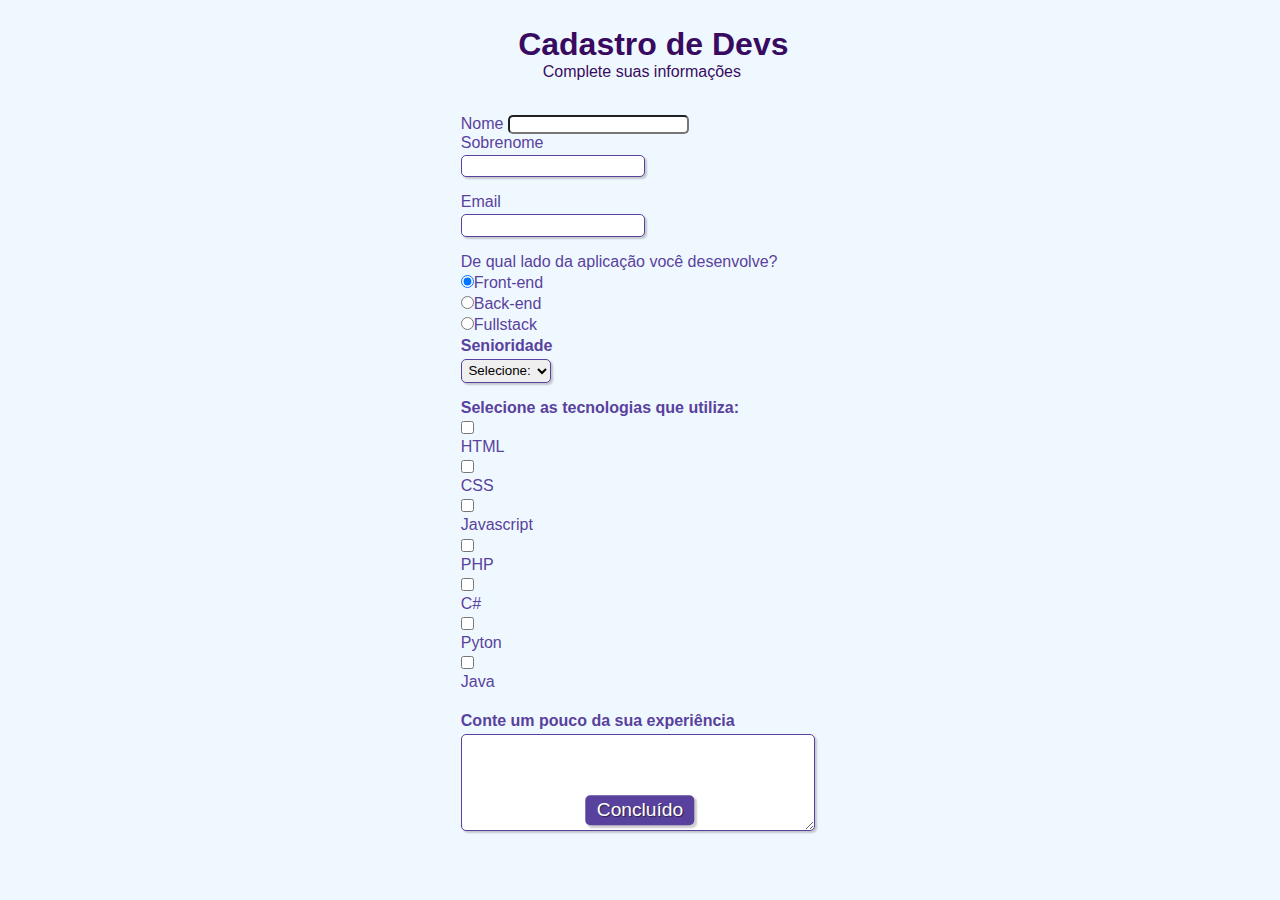
<file: Formulário Devs/index.html>
<!DOCTYPE html>
<html lang="en">
<head>
    <meta charset="UTF-8">
    <meta name="viewport" content="width=device-width, initial-scale=1.0">

    <title>Cadastro</title>

    <link href="estilo.css" rel="stylesheet">


</head>
<body>

<div class="campo">
    <h1 id="titulo">Cadastro de Devs</h1>
    <p id="subtitulo">Complete suas informações</p>
    <br>
</div>

<form>
    <fieldset class="grupo">
        <div>
            <label for="nome">Nome</label>
            <input type="text" name="nome" id="nome" required>
        </div>

        <div class="campo">
            <label for="sobrenome">Sobrenome</label>
            <input type="text" name="sobrenome" id="sobrenome" required>
        </div>
    </fieldset>

    <div class="campo">
        <label for="email">Email</label>
        <input type="email" name="email" id="email" required>
    </div>

    <div class="campo">
        <label>De qual lado da aplicação você desenvolve?</label>
        <label>
            <input type="radio" name="devweb" value="frontend" checked>Front-end
        </label>
        <label>
            <input type="radio" name="devweb" value="backend">Back-end
        </label>
        <label>
            <input type="radio" name="devweb" value="fullstack">Fullstack
        </label>

        <div class="campo">
            <label for="senioridade"><strong>Senioridade</strong></label>
            <select id="senioridade">
                <option selected disabled value="">Selecione:</option>
                <option>Junior</option>
                <option>Pleno</option>
                <option>Senior</option>
            </select>
        </div>

        <fieldset class="grupo">
            <div id="check">
                <label><strong>Selecione as tecnologias que utiliza:</strong></label>
                <input type="checkbox" id="tecnologia1" name="tecnologia1" value="HTML">
                <label for="tecnologia1">HTML</label>
                <input type="checkbox" id="tecnologia2" name="tecnologia2" value="CSS">
                <label for="tecnologia2">CSS</label>
                <input type="checkbox" id="tecnologia3" name="tecnologia3" value="Javascript">
                <label for="tecnologia3">Javascript</label>
                <input type="checkbox" id="tecnologia4" name="tecnologia4" value="PHP">
                <label for="tecnologia4">PHP</label>
                <input type="checkbox" id="tecnologia5" name="tecnologia5" value="C#">
                <label for="tecnologia5">C#</label>
                <input type="checkbox" id="tecnologia6" name="tecnologia6" value="Pyton">
                <label for="tecnologia6">Pyton</label>
                <input type="checkbox" id="tecnologia7" name="tecnologia7" value="Java">
                <label for="tecnologia7">Java</label>
            </div>
        </fieldset>

        <div class="campo">
            <br>
            <label for="experiencia"><strong>Conte um pouco da sua experiência</strong></label>
            <textarea rows="6" style="width: 26em" id="experiencia" name="experiencia"></textarea>
        </div>

        <button class="botão" type="submit">Concluído</button>



    </div>
</form>



</body>
</html>
</file>
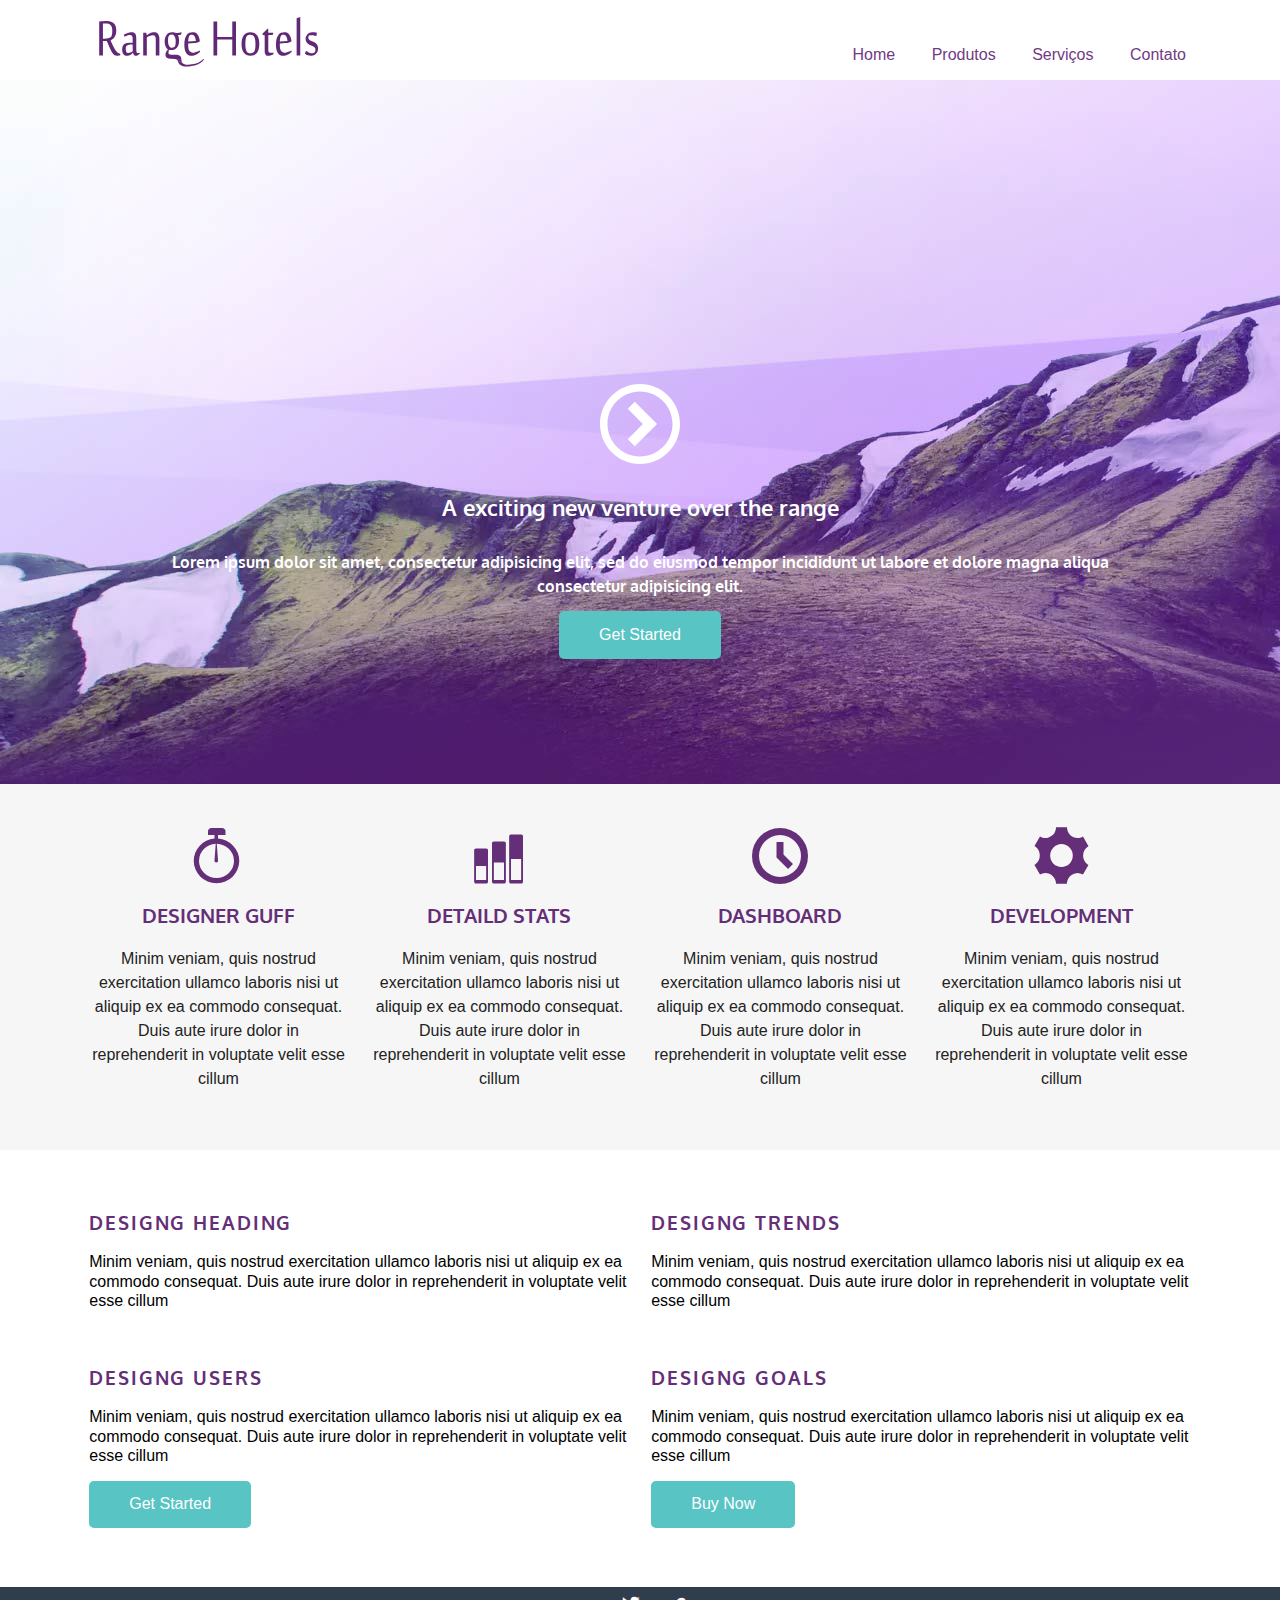
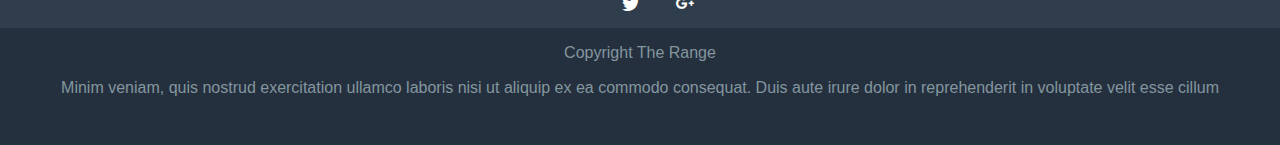
<file: Projeto Range Hotels/index.html>
﻿<!doctype html>
<html lang="pt-br">
<head>
    <meta charset="utf-8">
    <title>Responsivo</title>
    <link href='https://fonts.googleapis.com/css?family=Oxygen:400,300,700' rel='stylesheet' type='text/css'>
    <link href="normalize.css" rel="stylesheet">
    <link href="main.css" rel="stylesheet">
    <link href="icomoon/style.css" rel="stylesheet">
</head>

<body>

<header class="top-header clearfix">
    <div class="max-width">
        <img src="imagens/logo_mob.svg" alt="logotipo range Hotels" class="top-header-logo">

        <nav class="top-nav">
            <ul>
                <li> <a href="#">Home</a></li>
                <li> <a href="#">Produtos</a></li>
                <li> <a href="#">Serviços</a></li>
                <li> <a href="#">Contato</a></li>
            </ul>
        </nav>
    </div>
</header>

<section class="top-content">
    <div class="max-width">
        <div class="icon-play">
            <img src="imagens/icon_play.svg" alt="">
        </div>
        <h1 class="top-content-title">A exciting new venture over the range</h1>
        <h2 class="top-content-subtitle">Lorem ipsum dolor sit amet, consectetur adipisicing elit, sed do eiusmod tempor incididunt ut labore et dolore magna aliqua consectetur adipisicing elit.</h2>
        <a href="#" class="button">Get Started </a>
    </div>
</section>

<section class="middle-content row">
    <div class="max-width">
        <article class="col-1-4">
            <span class="icon-stopwatch"></span>
            <h3 class="middle-content-title">Designer Guff</h3>
            <p>Minim veniam, quis nostrud exercitation ullamco laboris nisi ut aliquip ex ea commodo consequat. Duis aute irure dolor in reprehenderit in voluptate velit esse cillum</p>
        </article>



        <article  class="col-1-4">
            <span class="icon-stats-bars2"></span>
            <h3 class="middle-content-title">Detaild Stats</h3>
            <p>Minim veniam, quis nostrud exercitation ullamco laboris nisi ut aliquip ex ea commodo consequat. Duis aute irure dolor in reprehenderit in voluptate velit esse cillum</p>
        </article>



        <article class="col-1-4">
            <span class="icon-clock"></span>
            <h3 class="middle-content-title">Dashboard</h3>
            <p>Minim veniam, quis nostrud exercitation ullamco laboris nisi ut aliquip ex ea commodo consequat. Duis aute irure dolor in reprehenderit in voluptate velit esse cillum</p>
        </article>



        <article class="col-1-4">
            <span class="icon-cog"></span>
            <h3 class="middle-content-title">Development</h3>
            <p>Minim veniam, quis nostrud exercitation ullamco laboris nisi ut aliquip ex ea commodo consequat. Duis aute irure dolor in reprehenderit in voluptate velit esse cillum</p>
        </article>
    </div>
</section>

<section class="main-content row">

    <div class="max-width">

        <article class="main-content-article col-1-2">
            <h3 class="main-content-title">Designg Heading</h3>
            <p>Minim veniam, quis nostrud exercitation ullamco laboris nisi ut aliquip ex ea commodo consequat. Duis aute irure dolor in reprehenderit in voluptate velit esse cillum</p>
        </article>

        <article class="main-content-article col-1-2">
            <h3 class="main-content-title">Designg Trends</h3>
            <p>Minim veniam, quis nostrud exercitation ullamco laboris nisi ut aliquip ex ea commodo consequat. Duis aute irure dolor in reprehenderit in voluptate velit esse cillum</p>
        </article>

        <article class="main-content-article clearfix col-1-2">
            <h3 class="main-content-title">Designg Users</h3>
            <p>Minim veniam, quis nostrud exercitation ullamco laboris nisi ut aliquip ex ea commodo consequat. Duis aute irure dolor in reprehenderit in voluptate velit esse cillum</p>

            <a href="#" class="button">Get Started </a>
        </article>

        <article class="main-content-article clearfix col-1-2">
            <h3 class="main-content-title">Designg Goals</h3>
            <p>Minim veniam, quis nostrud exercitation ullamco laboris nisi ut aliquip ex ea commodo consequat. Duis aute irure dolor in reprehenderit in voluptate velit esse cillum</p>

            <a href="#" class="button">Buy Now  </a>
        </article>

    </div>

</section>

<footer class="footer">
    <ul class="footer-menushare">
        <li><a href="#" class="icon-facebook"><span class="hidden">Facebook</span></a></li>
        <li><a href="#" class="icon-twitter"><span class="hidden">Twitter</span></a></li>
        <li><a href="#" class="icon-google-plus"><span class="hidden">Google Plus</span></a></li>
    </ul>

    <p>Copyright The Range</p>
    <p>Minim veniam, quis nostrud exercitation ullamco laboris nisi ut aliquip ex ea commodo consequat. Duis aute irure dolor in reprehenderit in voluptate velit esse cillum
    </p>
</footer>

</body>
</html>
</file>
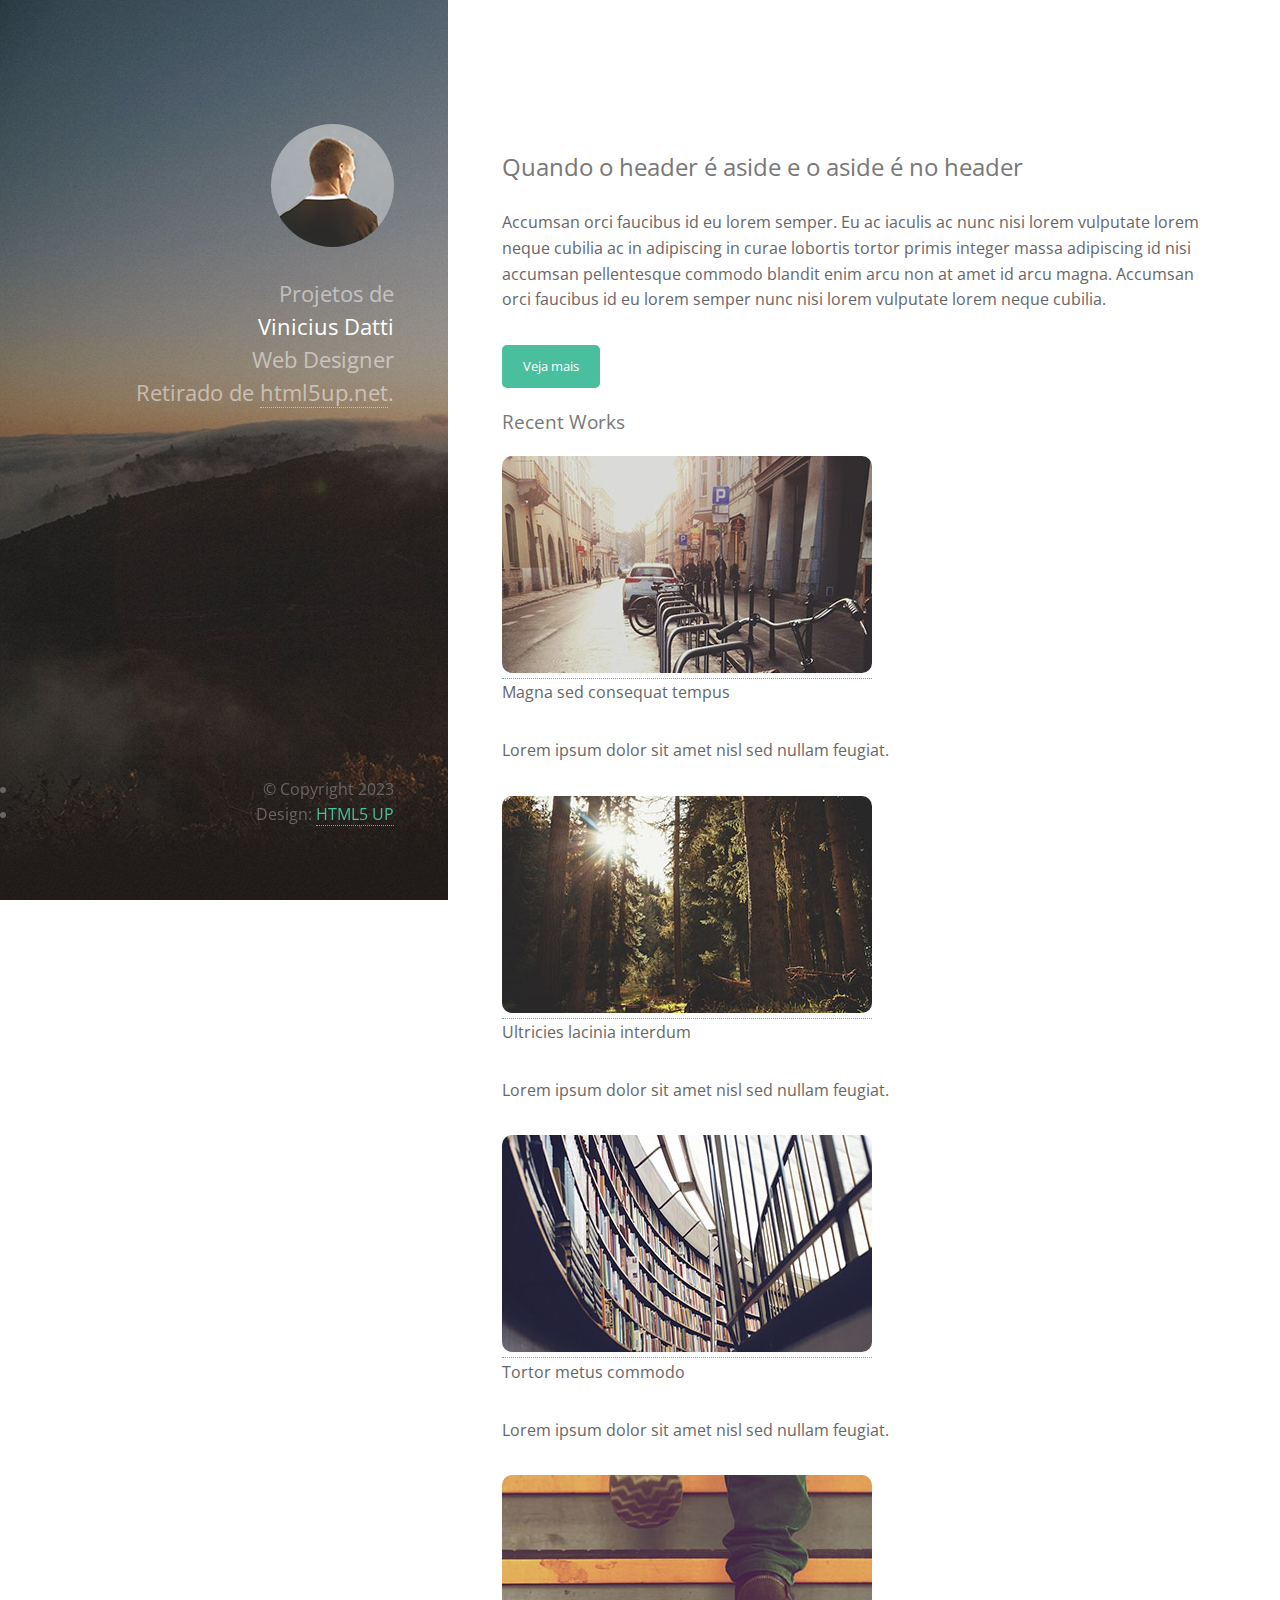
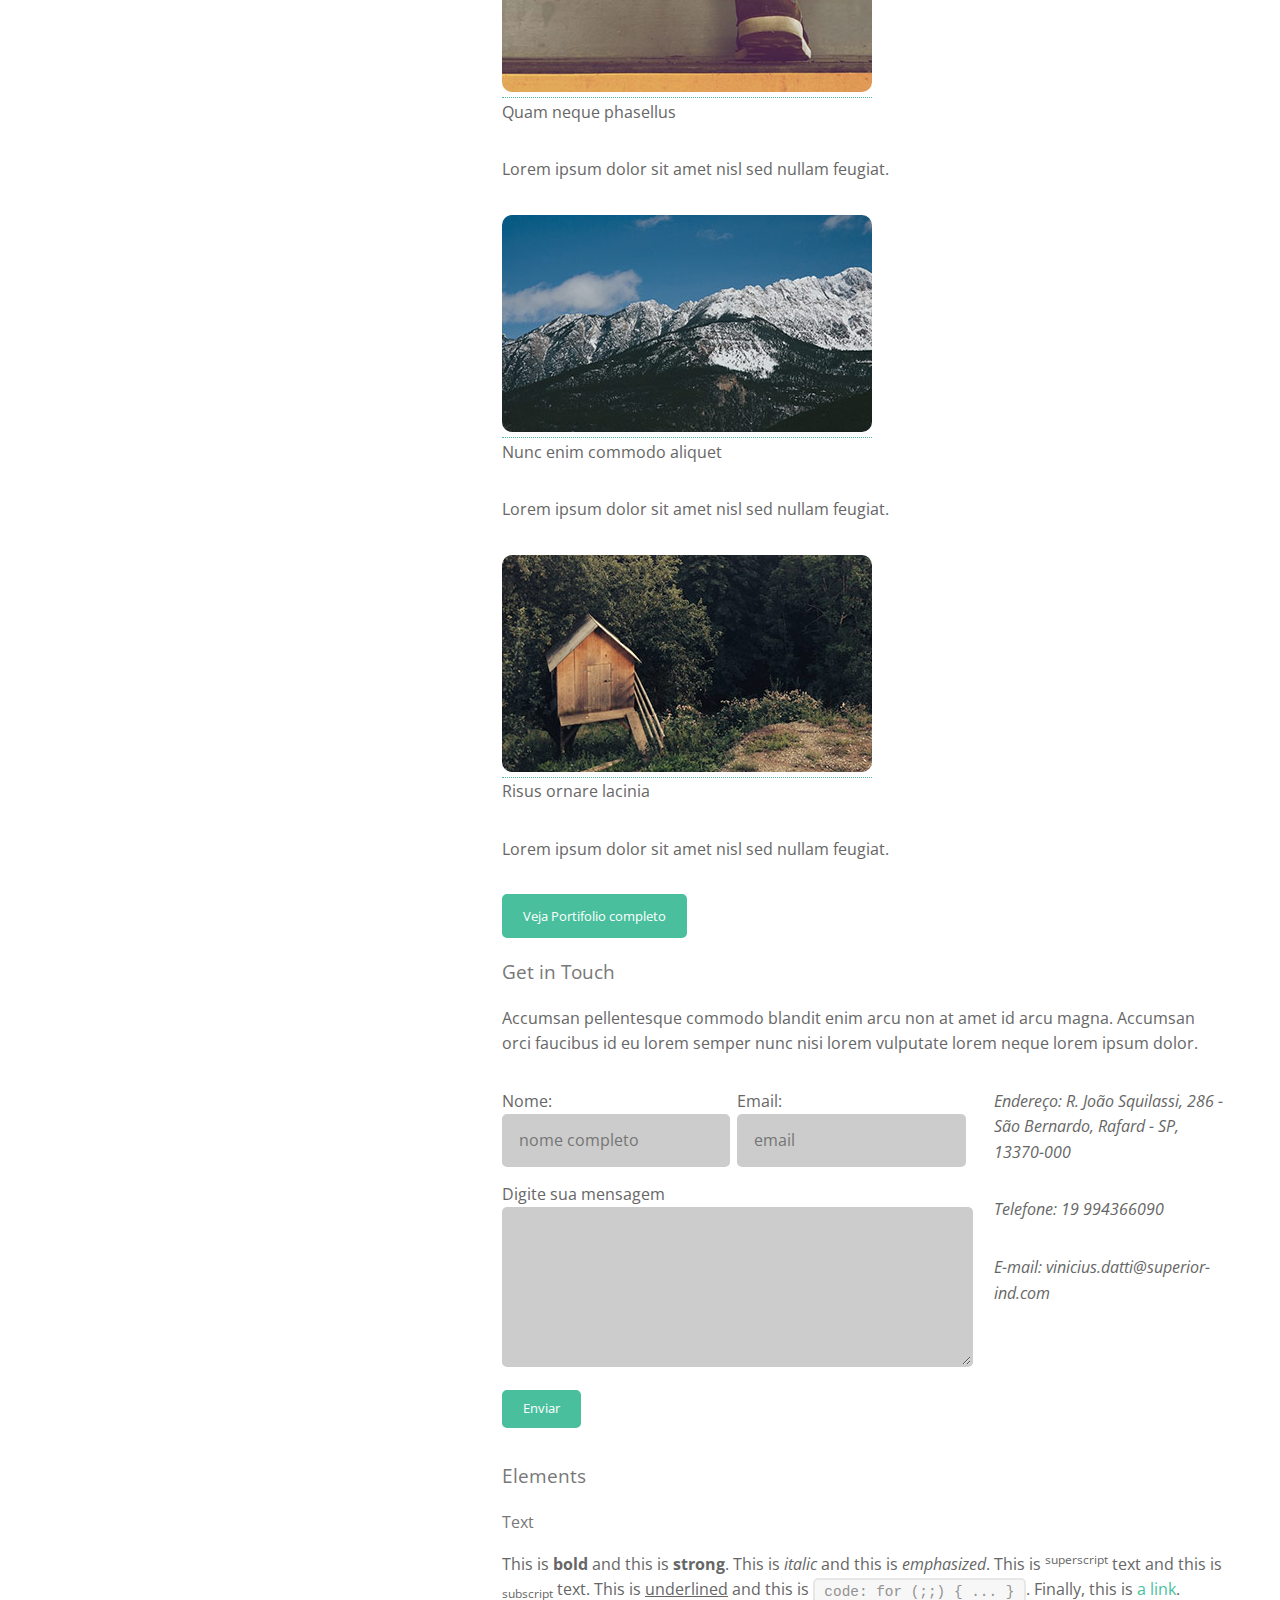
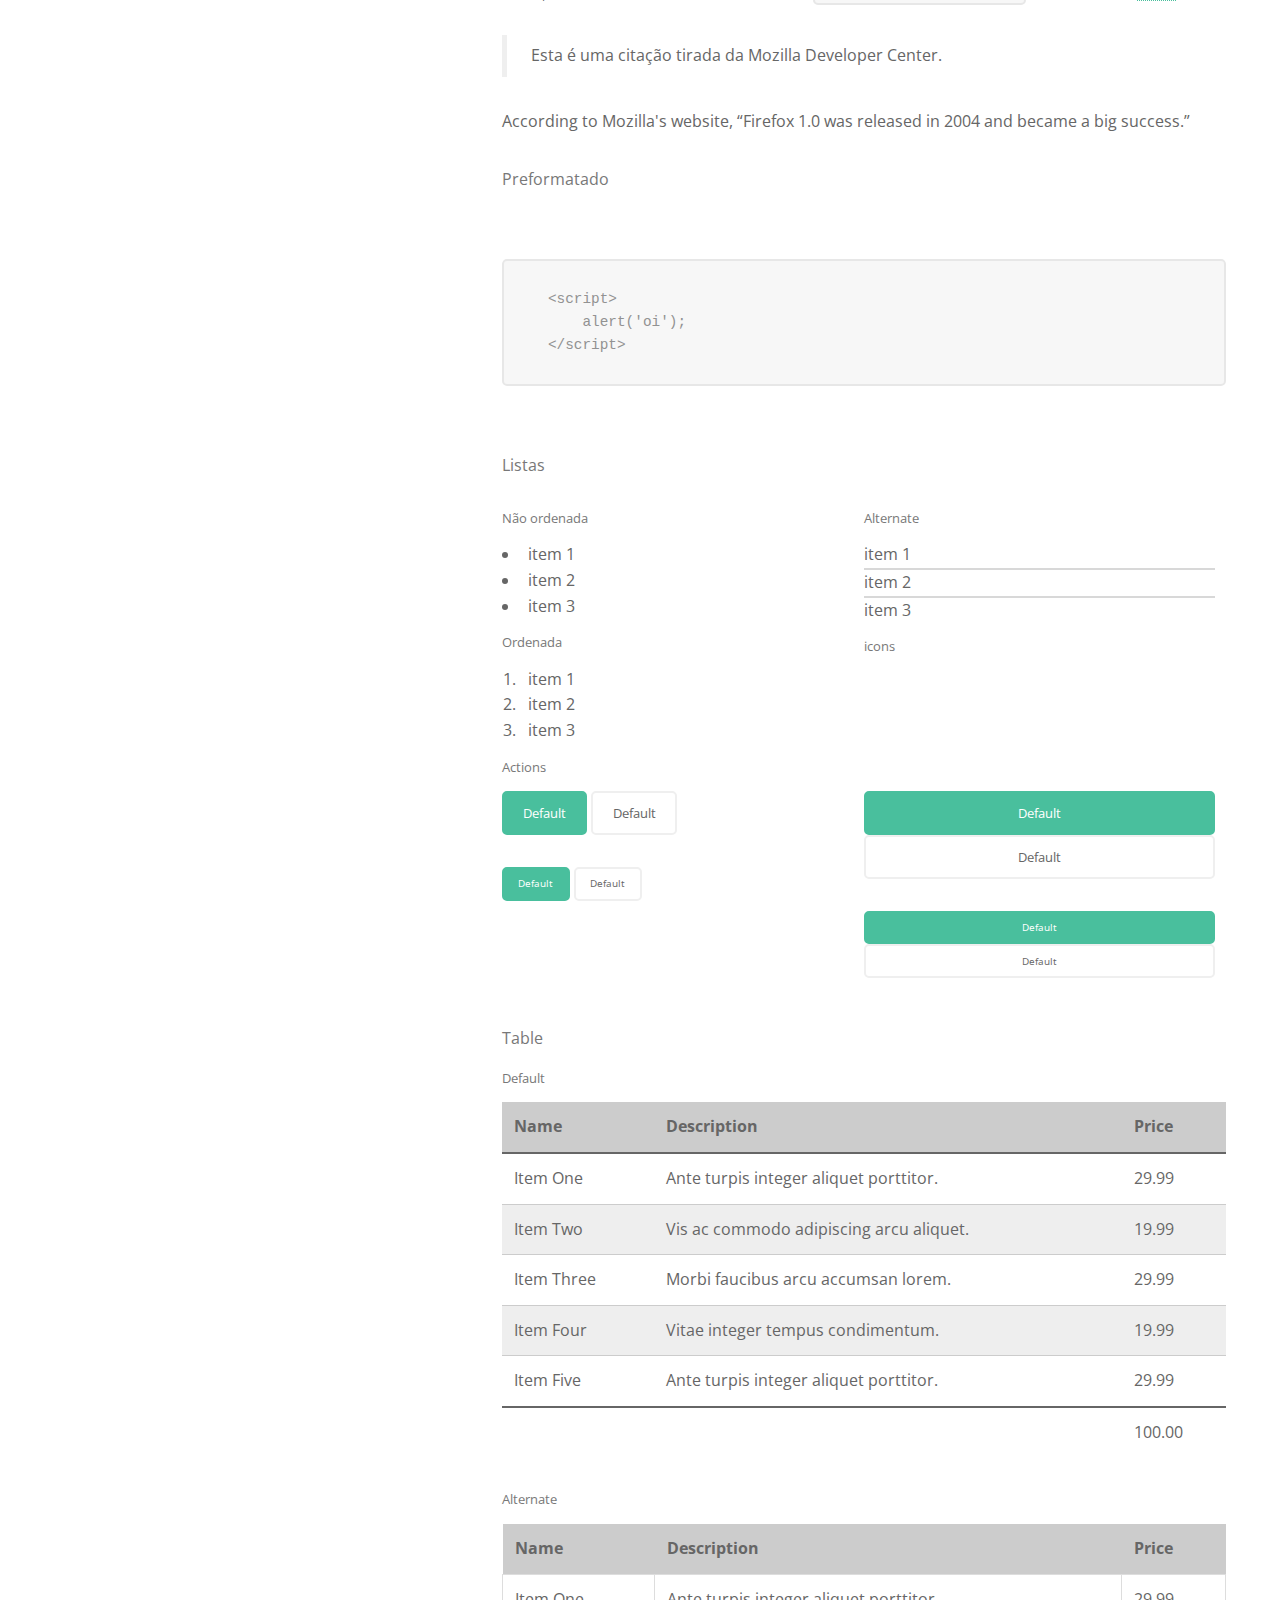
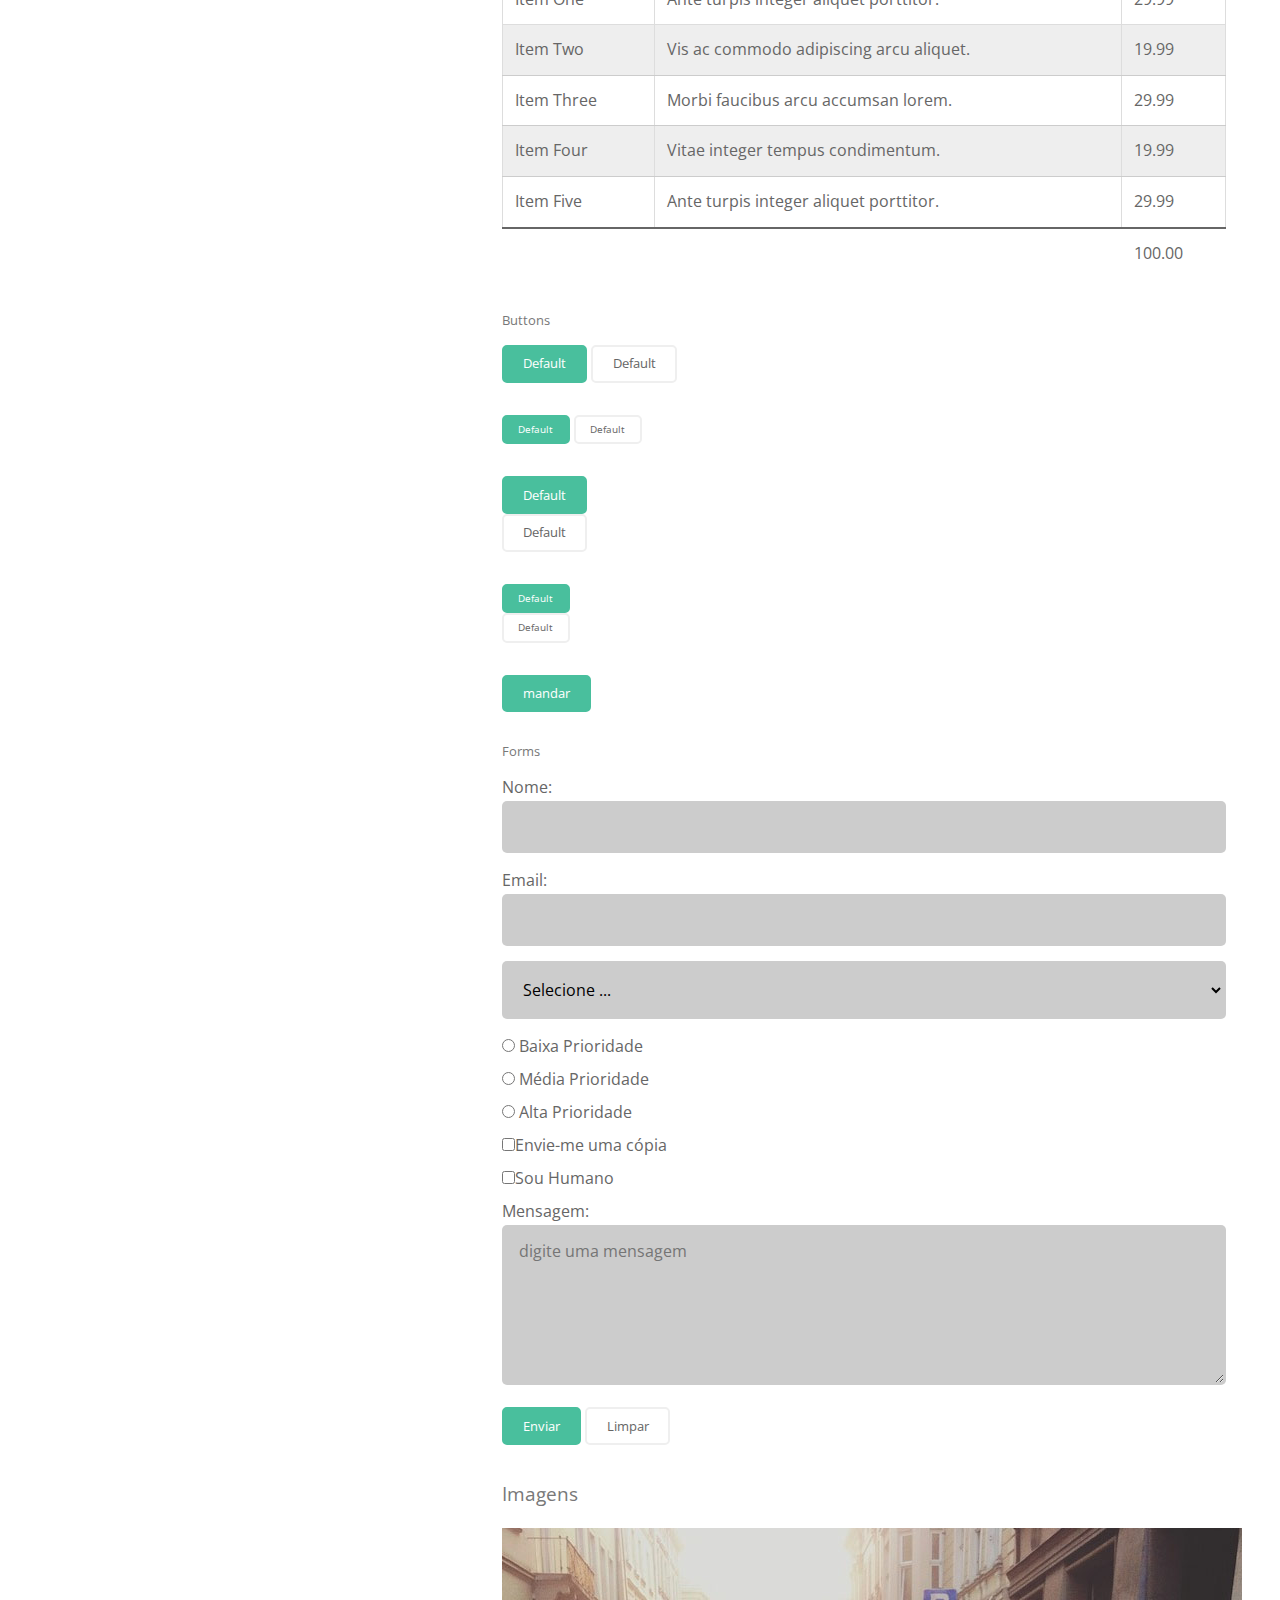
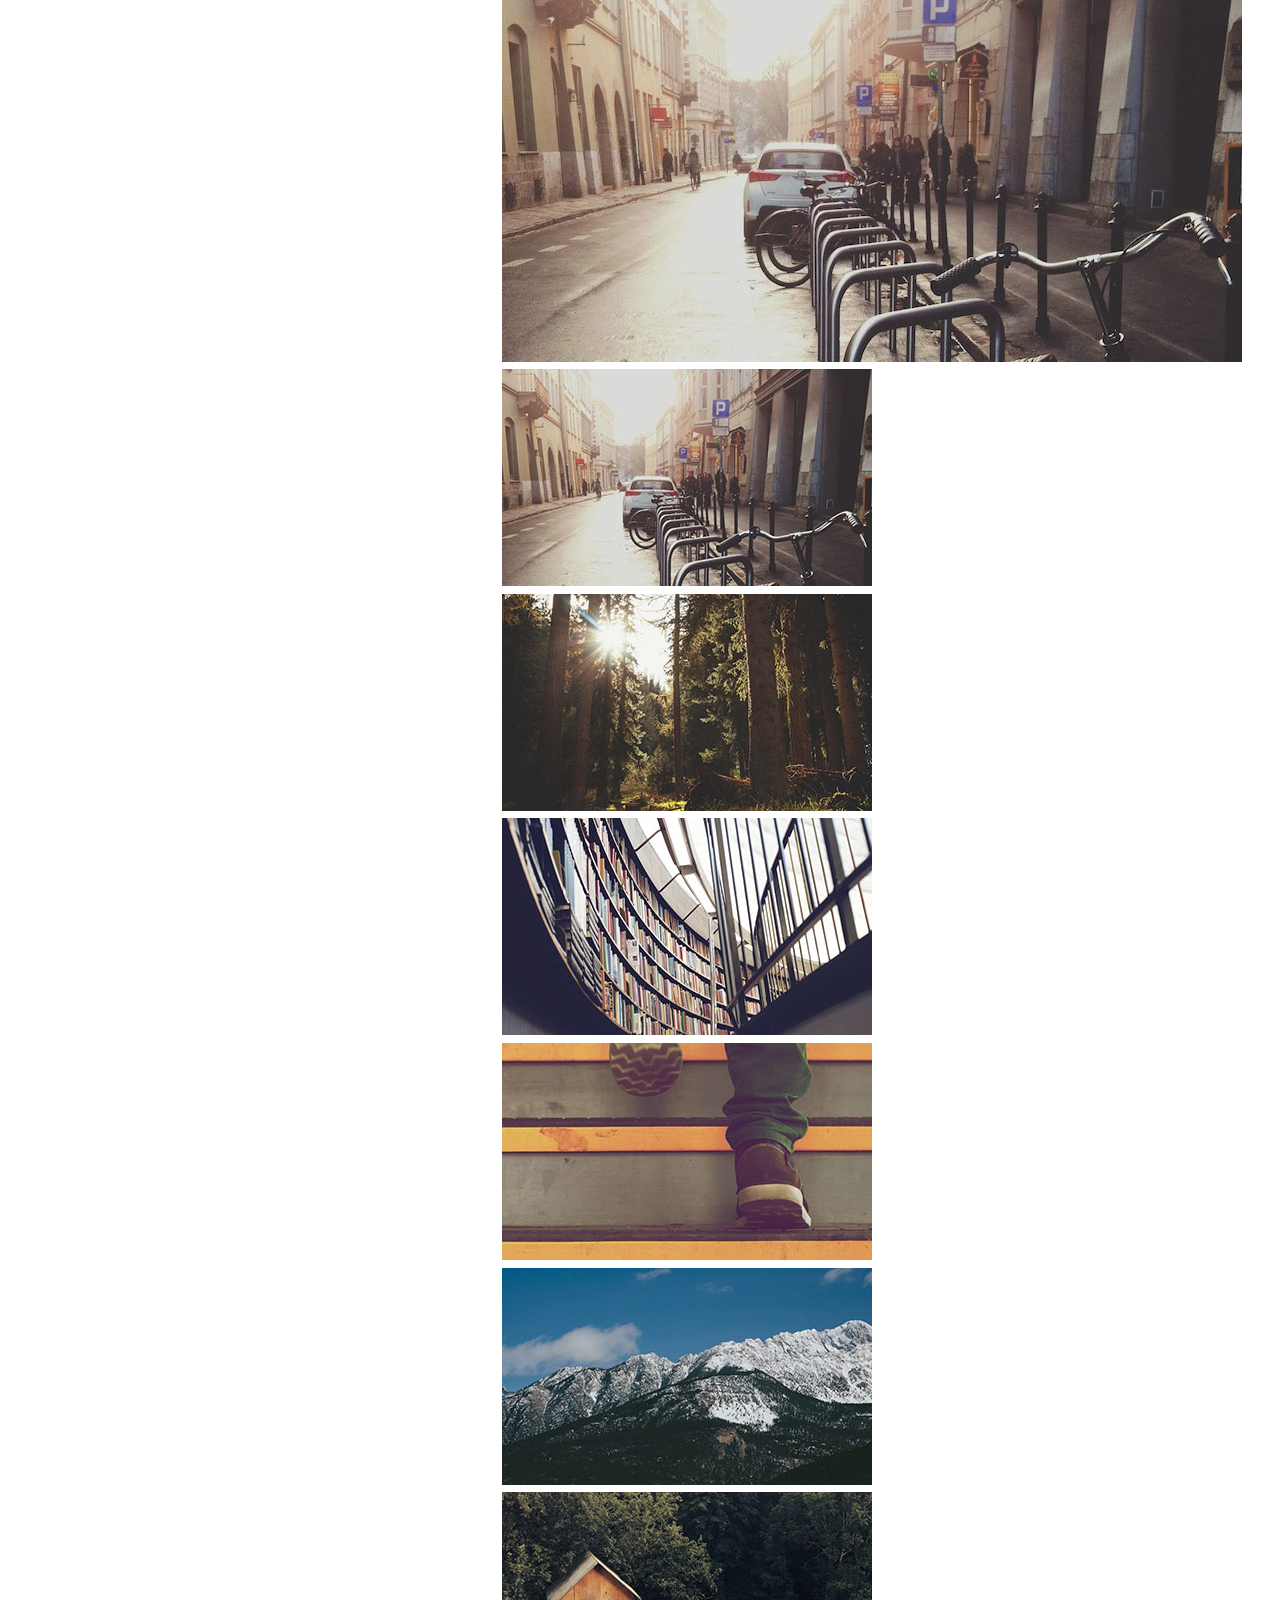
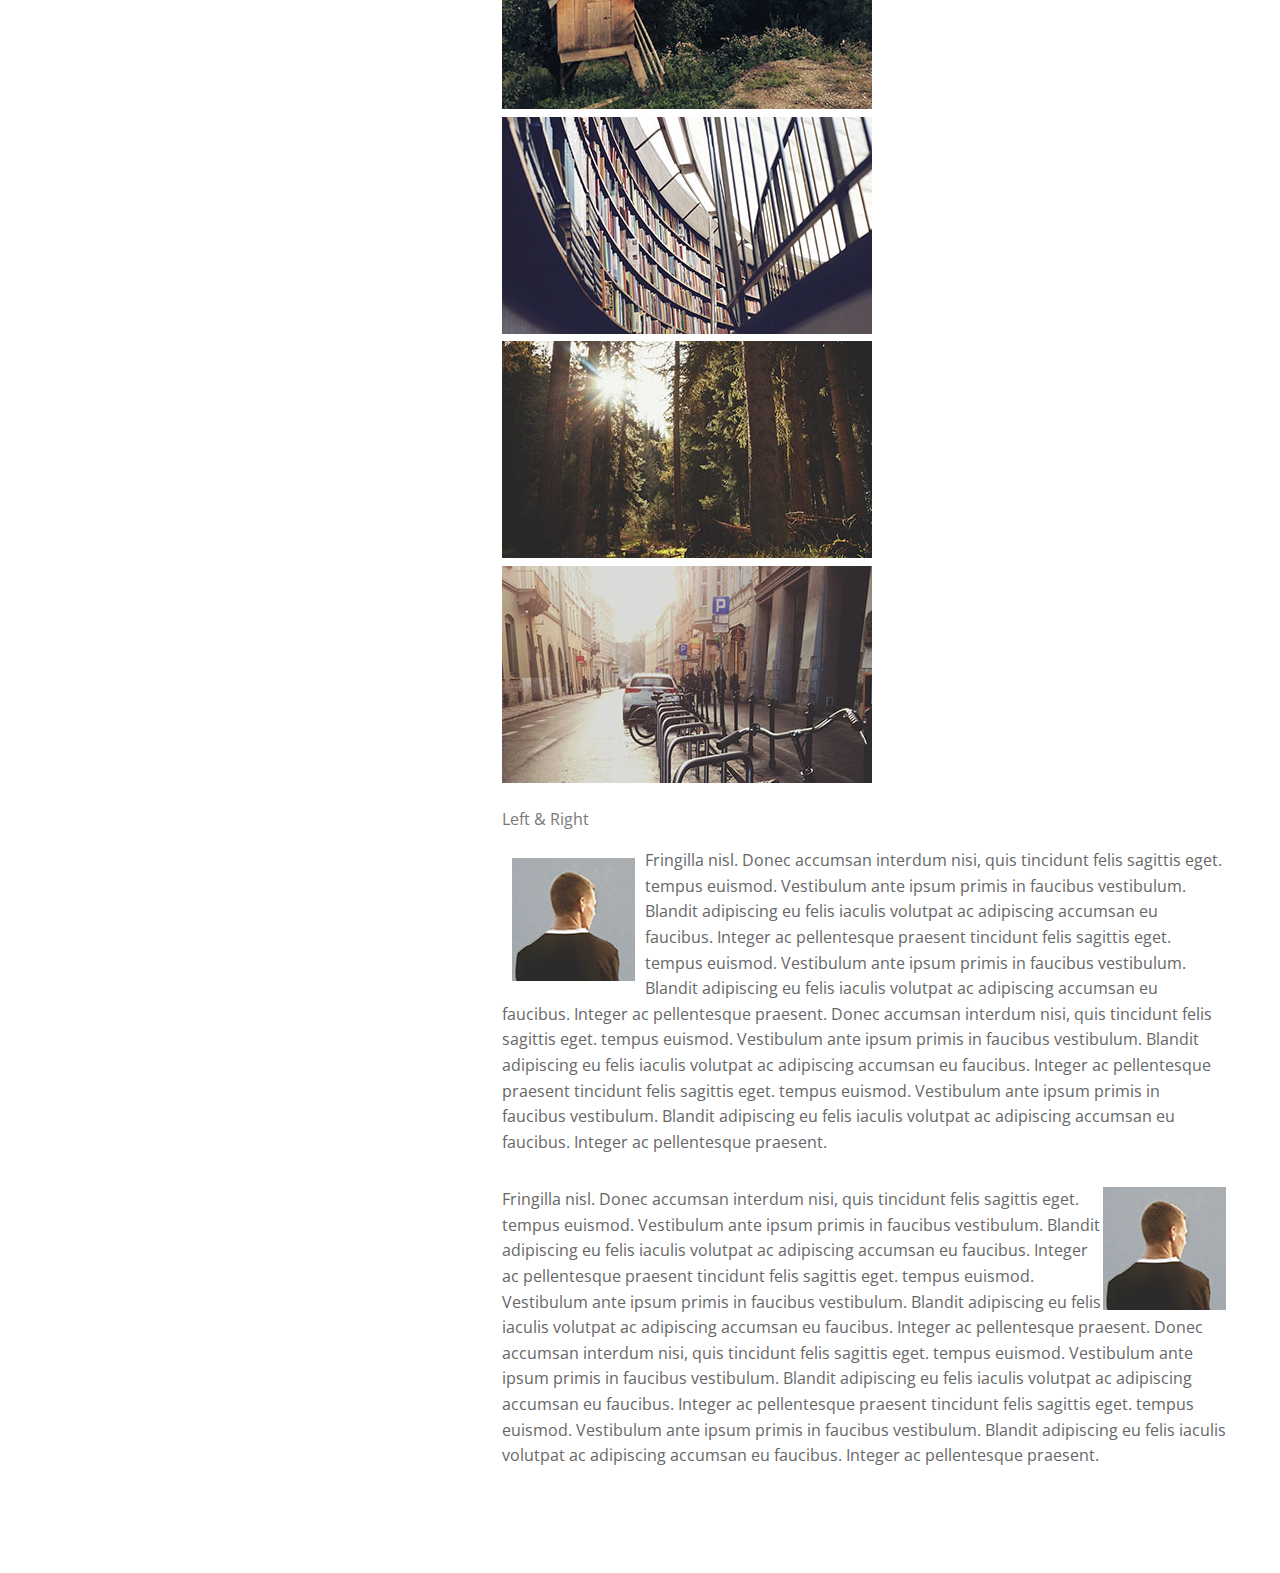
<file: Projeto Strata/index.html>
<!doctype html>
<!-- doctype informa ao agente de usuario a versão do html que deve ser renderizada-->
<html lang="pt-br">
    <head>
        <title> Projeto Strata </title>
        <meta charset="utf-8">
        <meta name="author" content="Vinicius Datti">
        <meta name="description" content="descrição">
        <meta name="keywords" content="html5, tecnologia">
        <link rel="stylesheet" href="https://use.fontawesome.com/releases/v5.0.13/css/all.css" integrity="sha384-DNOHZ68U8hZfKXOrtjWvjxusGo9WQnrNx2sqG0tfsghAvtVlRW3tvkXWZh58N9jp" crossorigin="anonymous">
        
        <link href="https://fonts.googleapis.com/css?family=Open+Sans" rel="stylesheet">
        <link rel="stylesheet" href="normalize.css">
        <link rel="stylesheet" href="estilo.css">
        
        
       
    </head>
    <body>
        
        <header class="main-header">
            <a href="index.html" class="main-header-link imagem-link">
                <img src="images/avatar.jpg" alt="texto qualquer">
            </a>
            <h1 class="main-header-title">
                Projetos de <br>
                <strong>Vinicius Datti</strong><br>
                Web Designer<br>
                Retirado de <a href="http://html5up.net" class="main-header-link">html5up.net</a>.
            </h1>            
        </header>
        
        <main class=main-content>
            
            <section class="main-content-section">

                <h2>Quando o header é aside e o aside é no header</h2>
                <p>Accumsan orci faucibus id eu lorem semper. Eu ac iaculis ac nunc nisi lorem vulputate lorem neque cubilia ac in adipiscing in curae lobortis tortor primis integer massa adipiscing id nisi accumsan pellentesque commodo blandit enim arcu non at amet id arcu magna. Accumsan orci faucibus id eu lorem semper nunc nisi lorem vulputate lorem neque cubilia.</p>
                
                <a href="#" title="Veja mais" class="button-default">Veja mais</a>
                
            </section>
            
            <section class="main-content-section">
                
                <h3>Recent Works</h3>
                
                <article class="recent-works-card">
                    <a href="images/fulls/01.jpg">
                        <img src="images/thumbs/01.jpg" title="descrição">
                    </a>
                    <p class="recent-works-card-title">Magna sed consequat tempus</p>
                    <p>Lorem ipsum dolor sit amet nisl sed nullam feugiat.</p>
                </article>
                
                <article class="recent-works-card">
                    <a href="images/fulls/02.jpg">
                        <img src="images/thumbs/02.jpg" title="descrição">
                    </a>
                    <p class="recent-works-card-title">Ultricies lacinia interdum</p>
                    <p>Lorem ipsum dolor sit amet nisl sed nullam feugiat.</p>
                </article>
                
                <article class="recent-works-card">
                    <a href="images/fulls/03.jpg">
                        <img src="images/thumbs/03.jpg" title="descrição">
                    </a>
                    <p class="recent-works-card-title">Tortor metus commodo</p>
                    <p>Lorem ipsum dolor sit amet nisl sed nullam feugiat.</p>
                </article>
                
                <article class="recent-works-card">
                    <a href="images/fulls/04.jpg">
                        <img src="images/thumbs/04.jpg" title="descrição">
                    </a>
                    <p class="recent-works-card-title">Quam neque phasellus</p>
                    <p>Lorem ipsum dolor sit amet nisl sed nullam feugiat.</p>
                </article>
                
                 <article class="recent-works-card">
                    <a href="images/fulls/05.jpg">
                        <img src="images/thumbs/05.jpg" title="descrição">
                    </a>
                    <p class="recent-works-card-title">Nunc enim commodo aliquet</p>
                    <p>Lorem ipsum dolor sit amet nisl sed nullam feugiat.</p>
                </article>
                
                 <article class="recent-works-card">
                    <a href="images/fulls/06.jpg">
                        <img src="images/thumbs/06.jpg" title="descrição">
                    </a>
                    <p class="recent-works-card-title">Risus ornare lacinia</p>
                    <p>Lorem ipsum dolor sit amet nisl sed nullam feugiat.</p>
                </article>
                
                <a href="#" title="Veja Portifolio completo" class="button-default">Veja Portifolio completo</a>
            </section>
            
            <section class="main-content-section">
                <h3>Get in Touch</h3>
                
                <p>Accumsan pellentesque commodo blandit enim arcu non at amet id arcu magna.
                    Accumsan orci faucibus id eu lorem semper nunc nisi lorem vulputate lorem neque lorem ipsum dolor.</p>


                <div class="row">
                    <div class="col-2-3">
                        <form action="#" method="POST">
                            <div class="row">
                                <div class="col-2">
                                    <label for="nome">Nome:</label>
                                    <input placeholder="nome completo" type="text" name="nome" id="nome">
                                </div>
                                <div class="col-2">
                                    <label for="email">Email:</label>
                                    <input placeholder="email" type="text" name="email" id="email-touch">
                                </div>
                            </div>

                                <label for="mensagem">Digite sua mensagem</label>
                                <textarea name="mensagem" id="mensagem"></textarea>

                                <input type="submit" value="Enviar" class="button-default button-default-strke">
                        </form>
                    </div>

                    <div class="col-1-3">
                        <address>

                            <p>
                                <span>Endereço:</span>
                                R. João Squilassi, 286 - São Bernardo, Rafard - SP, 13370-000
                            </p>

                            <p>
                                <span>Telefone:</span>
                                19 994366090
                            </p>
                            <p>
                                <span>E-mail:</span>
                                vinicius.datti@superior-ind.com
                            </p>
                        </address>
                    </div>
                </div> <!-- row -->

            </section>
            
            <section class="main-content-section">
                <h3>Elements</h3>
                
                <h4>Text</h4>
                <p>
                    This is <b>bold</b> and this is <strong>strong</strong>.
                    This is <i>italic</i> and this is <em>emphasized</em>. This is <sup>superscript</sup> text and this is <sub>subscript</sub> text.
                    This is <u>underlined</u> and this is <code>code: for (;;) { ... }</code>. Finally, this is <a href="#"> a link</a>.
                </p>
                
                <blockquote cite="http://developer.mozilla.org">
                  Esta é uma citação tirada da
                  Mozilla Developer Center.
                </blockquote>
                
                <p>According to Mozilla's website,
                  <q
                  cite="https://www.mozilla.org/en-US/about/history/details/">Firefox 1.0
                  was released in 2004 and became a big success.</q>
                </p>
                
                <h4>Preformatado</h4>
                
                <pre> 
                    <code>
    &lt;script&gt;
        alert('oi');
    &lt;/script&gt;
                        </code>
                </pre>
                
                <h4>Listas</h4>
                <div class="row">
                    <div class="col-2">
                            <h5>Não ordenada</h5>
                            <ul>
                                <li>item 1</li>
                                <li>item 2</li>
                                <li>item 3</li>
                             </ul>

                            <h5>Ordenada</h5>
                            <ol>
                                <li>item 1</li>
                                <li>item 2</li>
                                <li>item 3</li>
                            </ol>
                    </div>

                <div class="col-2">
                    <h5>Alternate</h5>
                     <ul class="ul-alternate">
                         <li>item 1</li>
                         <li>item 2</li>
                         <li>item 3</li>
                    </ul>

                <h5>icons</h5>
                <ul class="ul-icons">
                    <li><i class="fab fa-twitter"></i></li>
                    <li><i class="fab fa-facebook-square"></i></li>
                </ul>
                </div>
                </div>
                
                <h5>Actions</h5>
                <div class="row">
                    <div class="col-2">

                        <p>
                            <a href="#" class="button-default">Default</a>
                            <a href="#" class="button-default button-default-stroke">Default</a>
                        </p>

                        <p>
                            <a href="#" class="button-default button-default-small">Default</a>
                            <a href="#" class="button-default button-default-small button-default-stroke">Default</a>
                        </p>
                    </div>

                    <div class="col-2">
                        <p>
                            <a href="#" class="button-default button-default-full">Default</a>
                            <a href="#" class="button-default button-default-full button-default-stroke">Default</a>
                        </p>

                        <p>
                            <a href="#" class="button-default button-default-full button-default-small">Default</a>
                            <a href="#" class="button-default button-default-full button-default-small button-default-stroke">Default</a>
                        </p>
                    </div>
                </div><!--row -->


                <h4>Table</h4>
                <h5>Default</h5>
                
                <table class="table">
                    <thead>
                        <tr>
                            <th>Name</th>
                            <th>Description</th>
                            <th>Price</th>
                        </tr>
                    </thead>
                    <tfoot>
                        <tr>
                            <td colspan="2"></td>
                            <td>100.00</td>
                        </tr>
                    </tfoot>
                    <tbody>
                        <tr>
                            <td>Item One</td>
                            <td>Ante turpis integer aliquet porttitor.</td>
                            <td>29.99</td>
                        </tr>
                        <tr>
                            <td>Item Two</td>
                            <td>Vis ac commodo adipiscing arcu aliquet.</td>
                            <td>19.99</td>
                        </tr>
                        <tr>
                            <td>Item Three</td>
                            <td> Morbi faucibus arcu accumsan lorem.</td>
                            <td>29.99</td>
                        </tr>
                        <tr>
                            <td>Item Four</td>
                            <td>Vitae integer tempus condimentum.</td>
                            <td>19.99</td>
                        </tr>
                        <tr>
                            <td>Item Five</td>
                            <td>Ante turpis integer aliquet porttitor.</td>
                            <td>29.99</td>
                        </tr>
                    </tbody>
                   
                </table>
 
                <h5>Alternate</h5>
               
                <table class=" table table-alternate">
                    <thead>
                        <tr>
                            <th>Name</th>
                            <th>Description</th>
                            <th>Price</th>
                        </tr>
                    </thead>
                    <tfoot>
                        <tr>
                            <td colspan="2"></td>
                            <td>100.00</td>
                        </tr>
                    </tfoot>
                    <tbody>
                        <tr>
                            <td>Item One</td>
                            <td>Ante turpis integer aliquet porttitor.</td>
                            <td>29.99</td>
                        </tr>
                        <tr>
                            <td>Item Two</td>
                            <td>Vis ac commodo adipiscing arcu aliquet.</td>
                            <td>19.99</td>
                        </tr>
                        <tr>
                            <td>Item Three</td>
                            <td> Morbi faucibus arcu accumsan lorem.</td>
                            <td>29.99</td>
                        </tr>
                        <tr>
                            <td>Item Four</td>
                            <td>Vitae integer tempus condimentum.</td>
                            <td>19.99</td>
                        </tr>
                        <tr>
                            <td>Item Five</td>
                            <td>Ante turpis integer aliquet porttitor.</td>
                            <td>29.99</td>
                        </tr>
                    </tbody>
                    
                </table>
                
                <h5>Buttons</h5>
                
                <p>
                    <button class="button-default">Default</button>
                    <button class="button-default button-default-stroke">Default</button>
                </p>
                
                <p>
                    <button class="button-default button-default-small">Default</button>
                    <button class="button-default button-default-small button-default-stroke">Default</button>
                </p>
                
                <p>
                    <button class="button-default button-default-full">Default</button>
                    <button class="button-default button-default-full button-default-stroke">Default</button>
                </p>
                
                <p>
                    <button class="button-default button-default-full button-default-small">Default</button>
                    <button class="button-default button-default-full button-default-small button-default-stroke">Default</button>
                </p>
                <input type="submit" class="button-default" value="mandar">
                
                <h5>Forms</h5>
                
                <label for="name">Nome:</label>
                <input type="text" name="name" id="name">
                
                <label for="email">Email:</label>
                <input type="email" name="email" id="email">
                
                <select>
                    <option value="0"> Selecione ...</option>
                    <option value="1"> HTML</option>
                    <option value="2"> CSS</option>
                    <option value="3"> Javascript</option>                    
                </select>
                
                <label><input type="radio" value="baixa" name="prioridade"> Baixa Prioridade</label>
                <label><input type="radio" value="media" name="prioridade"> Média Prioridade</label>
                <label><input type="radio" value="alta" name="prioridade"> Alta Prioridade</label>
                
                <label> <input type="checkbox" name="copy" value="1">Envie-me uma cópia</label>
                <label> <input type="checkbox" name="human" value="1">Sou Humano</label>
                
                <label for="msg">Mensagem:</label>                
                <textarea placeholder="digite uma mensagem" id="msg"></textarea>
                
                <input type="submit" class="button-default" value="Enviar">
                <input type="reset" class="button-default button-default-stroke" value="Limpar">
                
            </section>
            
            <section class="main-content-section">
                <h3>Imagens</h3>
                
                <div class="gallery-img">
                    <img src="images/fulls/01.jpg" class="imagem-bike" alt="">

                </div>
                
                <div class="gallery-thumb-row">
                    <img class="col-1-3-imagem" src="images/thumbs/01.jpg" alt="">
                    <img class="col-1-3-imagem" src="images/thumbs/02.jpg" alt="">
                    <img class="col-1-3-imagem" src="images/thumbs/03.jpg" alt="">
                    <img class="col-1-3-imagem" src="images/thumbs/04.jpg" alt="">
                    <img class="col-1-3-imagem" src="images/thumbs/05.jpg" alt="">
                    <img class="col-1-3-imagem" src="images/thumbs/06.jpg" alt="">
                    <img class="col-1-3-imagem" src="images/thumbs/03.jpg" alt="">
                    <img class="col-1-3-imagem" src="images/thumbs/02.jpg" alt="">
                    <img class="col-1-3-imagem" src="images/thumbs/01.jpg" alt="">
                </div>
                
                <h4>Left &amp; Right</h4>
                
                <p>
                    <img src="images/avatar.jpg" alt="" class="img-left"> Fringilla nisl. Donec accumsan interdum nisi, quis tincidunt felis sagittis eget.
                    tempus euismod. Vestibulum ante ipsum primis in faucibus vestibulum.
                    Blandit adipiscing eu felis iaculis volutpat ac adipiscing accumsan eu faucibus.
                    Integer ac pellentesque praesent tincidunt felis sagittis eget. tempus euismod.
                    Vestibulum ante ipsum primis in faucibus vestibulum. Blandit adipiscing eu felis iaculis volutpat ac adipiscing accumsan eu faucibus.
                    Integer ac pellentesque praesent. Donec accumsan interdum nisi, quis tincidunt felis sagittis eget.
                    tempus euismod. Vestibulum ante ipsum primis in faucibus vestibulum.
                    Blandit adipiscing eu felis iaculis volutpat ac adipiscing accumsan eu faucibus.
                    Integer ac pellentesque praesent tincidunt felis sagittis eget. tempus euismod.
                    Vestibulum ante ipsum primis in faucibus vestibulum. Blandit adipiscing eu felis iaculis volutpat ac adipiscing accumsan eu faucibus.
                    Integer ac pellentesque praesent.
                </p>
                <p>
                    <img src="images/avatar.jpg" alt="" class="img-right">Fringilla nisl. Donec accumsan interdum nisi, quis tincidunt felis sagittis eget.
                    tempus euismod. Vestibulum ante ipsum primis in faucibus vestibulum. Blandit adipiscing eu felis iaculis volutpat ac adipiscing accumsan eu faucibus.
                    Integer ac pellentesque praesent tincidunt felis sagittis eget. tempus euismod.
                    Vestibulum ante ipsum primis in faucibus vestibulum. Blandit adipiscing eu felis iaculis volutpat ac adipiscing accumsan eu faucibus.
                    Integer ac pellentesque praesent. Donec accumsan interdum nisi, quis tincidunt felis sagittis eget. tempus euismod.
                    Vestibulum ante ipsum primis in faucibus vestibulum. Blandit adipiscing eu felis iaculis volutpat ac adipiscing accumsan eu faucibus.
                    Integer ac pellentesque praesent tincidunt felis sagittis eget. tempus euismod. Vestibulum ante ipsum primis in faucibus vestibulum.
                    Blandit adipiscing eu felis iaculis volutpat ac adipiscing accumsan eu faucibus. Integer ac pellentesque praesent.
                </p>
            </section>

            <footer class="main-footer">

                <ul class="ul-icons">
                    <li><a href="#" class="icon-link"><span class="hidden"></span><i class="fab fa-twitter"></i></a></li>
                    <li><a href="#" class="icon-link"><span class="hidden"></span><i class="fab fa-facebook-square"></i></a></li>
                </ul>
                <ul class="copyright">
                    <li>© Copyright 2023</li><li>Design: <a href="http://html5up.net">HTML5 UP</a></li>
                </ul>

            </footer>
        </main>
    </body>
</html>
</file>
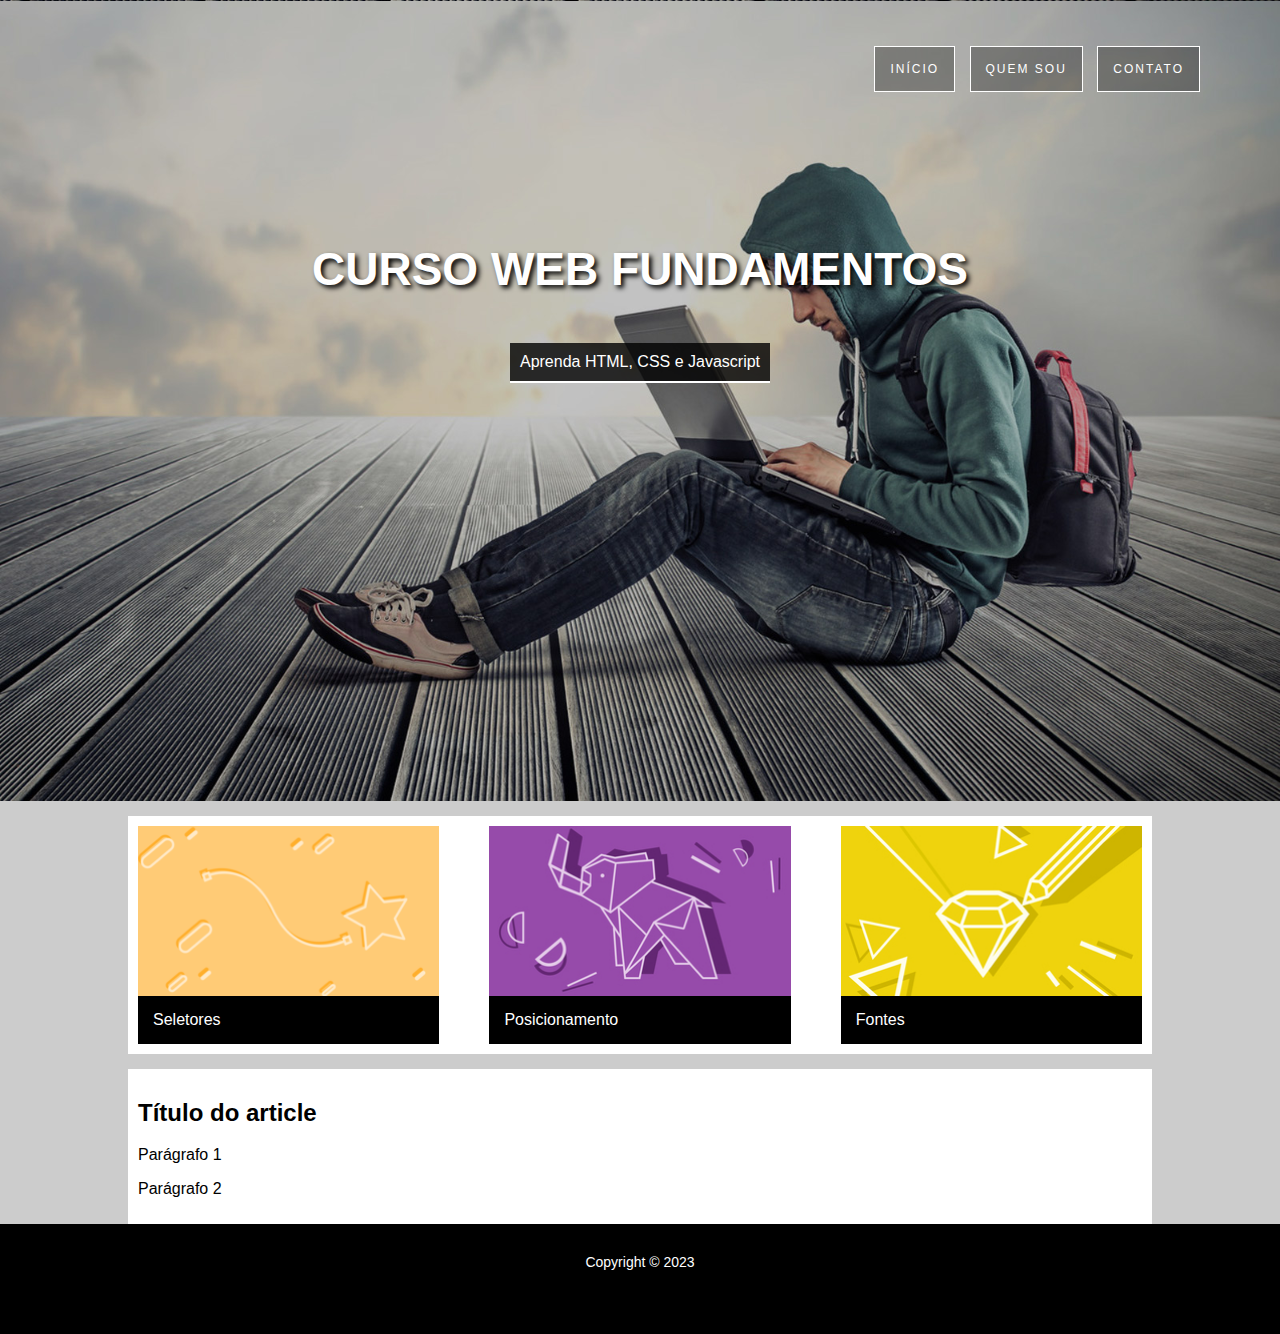
<file: Projeto CSS/CSS/index.html>
<!doctype html>
<!--doctype informa ao agente de usuario a versao do html que deve ser renderizada-->
<html lang="pt-br">
<head>
  <title>pagina de exemplo de estrutura basica </title>
  <meta charset="utf-8">
  <meta name="autor" content="Vinicius">
  <meta name="description" content="lista de documentos">
  <meta name="keywords" content="html5, tecnologia">

  <link rel="stylesheet" href="estilo.css">
</head>
<body>

<div id="principal">
  <header class="hero">
    <nav>
      <ul>
        <li><a href="index.html">Início</a></li>
        <li><a href="#">Quem Sou</a></li>
        <li><a href="#">Contato</a></li>
      </ul>
    </nav>
    <div class="hero-content">
      <h1>Curso Web Fundamentos</h1>
      <p>Aprenda HTML, CSS e Javascript</p>
    </div>
  </header>
  <main>

    <section class="content-section">

      <div class="card card-1">
        <img src="../imagens-projeto-css/card_01.png" alt="">
        <p>Seletores</p>
      </div>

      <div class="card card-2">
        <img src="../imagens-projeto-css/card_02.jpg" alt="">
        <p>Posicionamento</p>
      </div>

      <div class="card card-3">
        <img src="../imagens-projeto-css/card_03.jpg" alt="">
        <p>Fontes</p>
      </div>
    </section>

    <section class="content-section">
      <article>
        <header><h2>Título do article</h2></header>
        <p>Parágrafo 1</p>
        <p>Parágrafo 2</p>
      </article>
    </section>

  </main>
  <footer>
    Copyright &copy; 2023
  </footer>


</div>

</body>
</html>
</file>
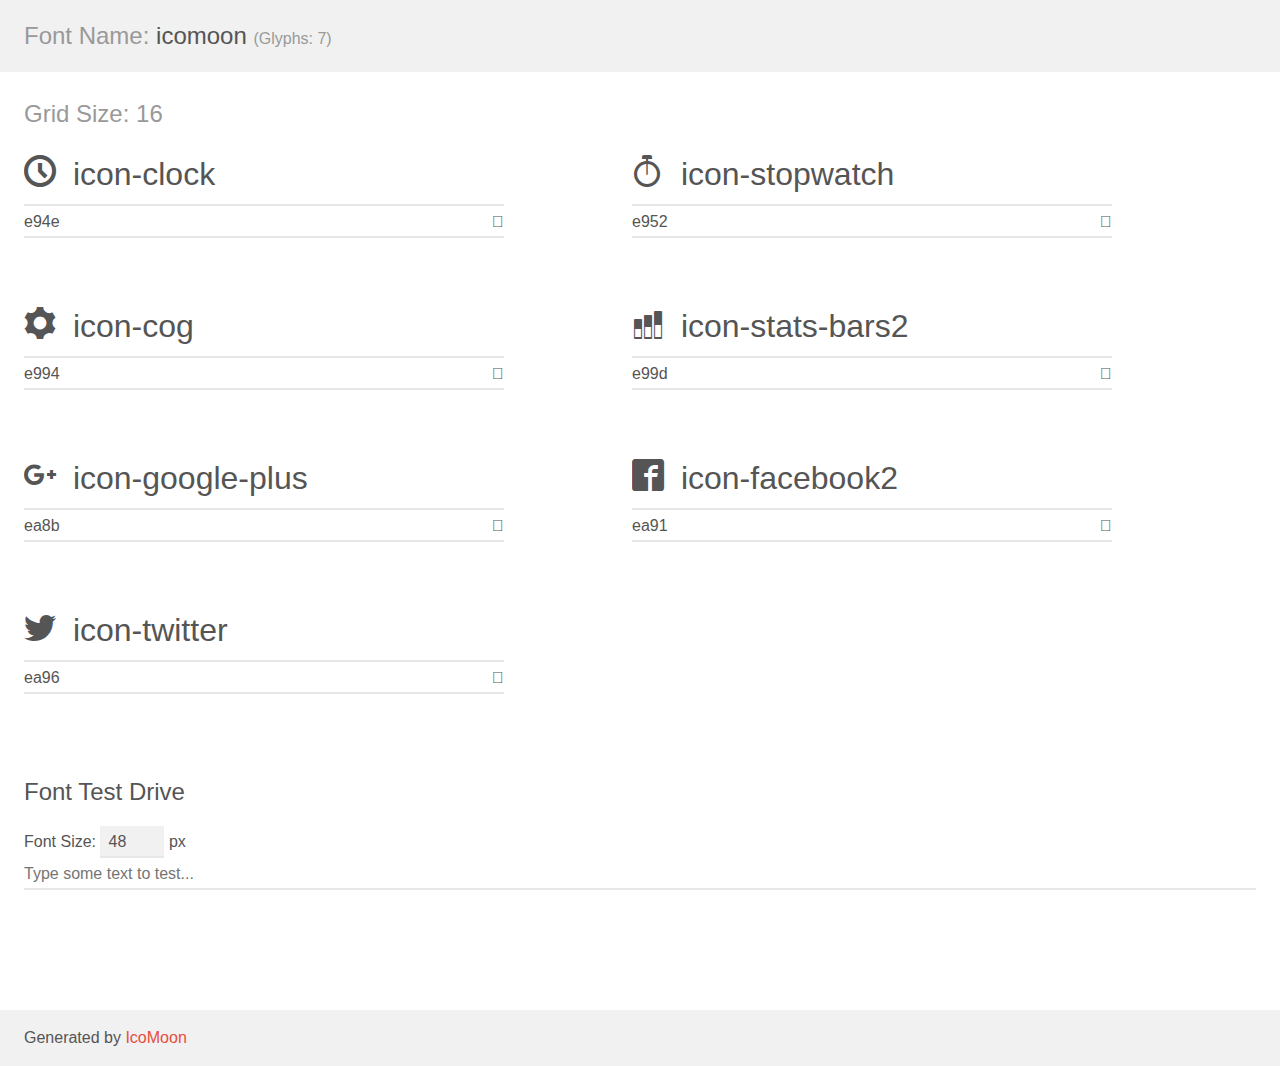
<file: Projeto Range Hotels/icomoon/demo.html>
<!doctype html>
<html>
<head>
    <meta charset="utf-8">
    <title>IcoMoon Demo</title>
    <meta name="description" content="An Icon Font Generated By IcoMoon.io">
    <meta name="viewport" content="width=device-width, initial-scale=1">
    <link rel="stylesheet" href="demo-files/demo.css">
    <link rel="stylesheet" href="style.css"></head>
<body>
    <div class="bgc1 clearfix">
        <h1 class="mhmm mvm"><span class="fgc1">Font Name:</span> icomoon <small class="fgc1">(Glyphs:&nbsp;7)</small></h1>
    </div>
    <div class="clearfix mhl ptl">
        <h1 class="mvm mtn fgc1">Grid Size: 16</h1>
        <div class="glyph fs1">
            <div class="clearfix bshadow0 pbs">
                <span class="icon-clock"></span>
                <span class="mls"> icon-clock</span>
            </div>
            <fieldset class="fs0 size1of1 clearfix hidden-false">
                <input type="text" readonly value="e94e" class="unit size1of2" />
                <input type="text" maxlength="1" readonly value="&#xe94e;" class="unitRight size1of2 talign-right" />
            </fieldset>
            <div class="fs0 bshadow0 clearfix hidden-true">
                <span class="unit pvs fgc1">liga: </span>
                <input type="text" readonly value="clock, time2" class="liga unitRight" />
            </div>
        </div>
        <div class="glyph fs1">
            <div class="clearfix bshadow0 pbs">
                <span class="icon-stopwatch"></span>
                <span class="mls"> icon-stopwatch</span>
            </div>
            <fieldset class="fs0 size1of1 clearfix hidden-false">
                <input type="text" readonly value="e952" class="unit size1of2" />
                <input type="text" maxlength="1" readonly value="&#xe952;" class="unitRight size1of2 talign-right" />
            </fieldset>
            <div class="fs0 bshadow0 clearfix hidden-true">
                <span class="unit pvs fgc1">liga: </span>
                <input type="text" readonly value="stopwatch, time5" class="liga unitRight" />
            </div>
        </div>
        <div class="glyph fs1">
            <div class="clearfix bshadow0 pbs">
                <span class="icon-cog"></span>
                <span class="mls"> icon-cog</span>
            </div>
            <fieldset class="fs0 size1of1 clearfix hidden-false">
                <input type="text" readonly value="e994" class="unit size1of2" />
                <input type="text" maxlength="1" readonly value="&#xe994;" class="unitRight size1of2 talign-right" />
            </fieldset>
            <div class="fs0 bshadow0 clearfix hidden-true">
                <span class="unit pvs fgc1">liga: </span>
                <input type="text" readonly value="cog, gear" class="liga unitRight" />
            </div>
        </div>
        <div class="glyph fs1">
            <div class="clearfix bshadow0 pbs">
                <span class="icon-stats-bars2"></span>
                <span class="mls"> icon-stats-bars2</span>
            </div>
            <fieldset class="fs0 size1of1 clearfix hidden-false">
                <input type="text" readonly value="e99d" class="unit size1of2" />
                <input type="text" maxlength="1" readonly value="&#xe99d;" class="unitRight size1of2 talign-right" />
            </fieldset>
            <div class="fs0 bshadow0 clearfix hidden-true">
                <span class="unit pvs fgc1">liga: </span>
                <input type="text" readonly value="stats-bars2, stats4" class="liga unitRight" />
            </div>
        </div>
        <div class="glyph fs1">
            <div class="clearfix bshadow0 pbs">
                <span class="icon-google-plus"></span>
                <span class="mls"> icon-google-plus</span>
            </div>
            <fieldset class="fs0 size1of1 clearfix hidden-false">
                <input type="text" readonly value="ea8b" class="unit size1of2" />
                <input type="text" maxlength="1" readonly value="&#xea8b;" class="unitRight size1of2 talign-right" />
            </fieldset>
            <div class="fs0 bshadow0 clearfix hidden-true">
                <span class="unit pvs fgc1">liga: </span>
                <input type="text" readonly value="google-plus, brand5" class="liga unitRight" />
            </div>
        </div>
        <div class="glyph fs1">
            <div class="clearfix bshadow0 pbs">
                <span class="icon-facebook2"></span>
                <span class="mls"> icon-facebook2</span>
            </div>
            <fieldset class="fs0 size1of1 clearfix hidden-false">
                <input type="text" readonly value="ea91" class="unit size1of2" />
                <input type="text" maxlength="1" readonly value="&#xea91;" class="unitRight size1of2 talign-right" />
            </fieldset>
            <div class="fs0 bshadow0 clearfix hidden-true">
                <span class="unit pvs fgc1">liga: </span>
                <input type="text" readonly value="facebook2, brand11" class="liga unitRight" />
            </div>
        </div>
        <div class="glyph fs1">
            <div class="clearfix bshadow0 pbs">
                <span class="icon-twitter"></span>
                <span class="mls"> icon-twitter</span>
            </div>
            <fieldset class="fs0 size1of1 clearfix hidden-false">
                <input type="text" readonly value="ea96" class="unit size1of2" />
                <input type="text" maxlength="1" readonly value="&#xea96;" class="unitRight size1of2 talign-right" />
            </fieldset>
            <div class="fs0 bshadow0 clearfix hidden-true">
                <span class="unit pvs fgc1">liga: </span>
                <input type="text" readonly value="twitter, brand16" class="liga unitRight" />
            </div>
        </div>
    </div>

    <!--[if gt IE 8]><!-->
    <div class="mhl clearfix mbl">
        <h1>Font Test Drive</h1>
        <label>
            Font Size: <input id="fontSize" type="number" class="textbox0 mbm"
            min="8" value="48" />
            px
        </label>
        <input id="testText" type="text" class="phl size1of1 mvl"
        placeholder="Type some text to test..." value=""/>
        <div id="testDrive" class="icon-" style="font-family: icomoon">&nbsp;
        </div>
    </div>
    <!--<![endif]-->
    <div class="bgc1 clearfix">
        <p class="mhl">Generated by <a href="https://icomoon.io/app">IcoMoon</a></p>
    </div>

    <script src="demo-files/demo.js"></script>
</body>
</html>
</file>
<file: Formulário Devs/estilo.css>
*{
    margin: 0;
    padding: 0;
}
#titulo{
    font-family: sans-serif;
    color: #380B61;
    margin-left: 7%;
}
#subtitulo{
    font-family: sans-serif;
    color: #380B61;
    margin-left: 10%;
}

fieldset{
    border: 0;
}
body{
    background-color: #F0F8FF;
    font-family: sans-serif;
    font-size: 1em;
    color: #59429d;
    margin-left: 36%;
    margin-top: 2%;
    justify-content: center;
}

input, select, textarea, button{
    border-radius: 5px;
}
.campo{
    margin-bottom: 1em;
}
.campo label{
    margin-bottom: 0.2em;
    color: #59429d;
    display: block;
}
fieldset .grupo .campo{
    float: left;
    margin-right: 1em;
}
.campo input[type="text"], .campo input[type="email"], .campo select, .campo textarea{
    padding: 0.2em;
    border: 1px solid #59429d;
    box-shadow: 2px 2px 2px rgba(0,0,0,0.2);
    display: block;
}
.campo select option{
    padding-right: 1em;
}
.campo input:focus, .campo select:focus, .campo textarea:focus {
    background: #E0E0F8;
}
.botão{
    font-size: 1.2em;
    background: #59429d;
    border: 0;
    margin-bottom: 1em;
    color: #ffffff;
    padding: 0.2em 0.6em;
    box-shadow: 2px 2px 2px rgba(0,0,0,0.2);
    text-shadow: 1px 1px 1px rgba(0,0,0,0.5);
    position: absolute;
    top: 90%;
    left: 50%;
    margin-right: -50%;
    transform: translate(-50%, -50%);
}
.botão:hover{
    background: #ccbbff;
    box-shadow: inset 2px 2px 2px rgba(0,0,0,0.2);
    text-shadow: none;
}
.botão, select{
    cursor: pointer;
}
#check{
    display: inline-block;
}
</file>
<file: Projeto Range Hotels/main.css>
@charset "UTF-8";

html{
    font-family: sans-serif;
}

h1, h2, h3, h4, h5, h6{
    font-family: "Oxygen", sans-serif;
}

.button{
    display: inline-block;
    padding: .9em 2.5em;
    background: #58c4c4;
    border-radius: 5px;
    color: white;
    text-decoration: none;
}
.button:hover{
    background: #37a0a0;
}
.top-header{
    text-align: center;

}
.top-header-logo{
    margin: .5em;
}
.top-nav{
    background: #612674;
    text-align: center;
}
.top-nav ul{
    margin: 0;
    padding: 0;
    list-style: none;
}
.top-nav a{
    color: white;
    text-decoration: none;
    padding: 1em;
    display: block;
}
.top-nav a:hover{
    background: #7c3792;
}
.top-content{
    padding: 1em;
    text-align: center;
    background: #f6f6f6;

}
.top-content-title{
    color: #612674;
    font-size: 1.375em;
    margin: 1.375em;
}
.top-content-subtitle{
    color: #a87bb7;
    font-size: 1em;
    line-height: 1.5;
}

.middle-content{
    padding: 2em;
    background-color: #f6f6f6;
    text-align: center;
}

.middle-content-title{
    font-size: 1.25em;
    color: #652e78;
    text-transform: uppercase;
}

.middle-content p{
    line-height: 1.5;
    color: #222
}

.middle-content span[class^=icon]{
    font-size: 3.5em;
    color: #652e78;
}

.main-content{
    padding: 2em;
}

.main-content p{
    line-height: 1.2;
}

.main-content-article{
    margin-bottom: 3.5em;
}

.main-content-title{
    letter-spacing: .1em;
    text-transform: uppercase;
    color: #652e78;
}

.hidden{
    width: 0;
    height: 0;
    overflow: hidden;
    opacity: 0;
    display: block;
}

.footer{background-color: #25303e;
    color: #83969f;
    text-align: center;
    padding-bottom: 2em;}

.footer-menushare{
    background-color: #303d4c;
    padding: .5em;
}


.footer-menushare li{
    display: inline-block;
    margin: 0 1em;
}

.footer-menushare a{
    font-size: 1.1em;
    text-decoration: none;
    color: white;
}

.clearfix:after, .row:after{
    content: ' ';
    display: block;
    clear: both;
}

.icon-play{
    height: 5em;
    display: none;
}

.icon-play img{
    max-width: 100%;
    max-height: 100%;
}

@media screen and (min-width: 48.75em){
    .top-content{
        background-color: #521a66;
        color: white;
    }

    .icon-play{
        display: block;
    }
    .top-content-title{
        color: white;
    }
    .top-content-subtitle{
        color: white;
    }

    .top-header-logo{
        float: left;
    }

    .top-nav{
        background-color: transparent;
        float: right;
        margin-top: 30px;
    }

    .top-nav ul{
        margin: 0;
        padding: 0;
    }

    .top-nav li{display: inline-block;}

    .top-nav a{
        color: #713a84;
    }

    .top-nav a:hover{
        background-color: #e7d9fc;
    }

    .col-1-4{
        width: 44%;
        margin: 3%;
        float: left;
    }

    .main-content-article .button{
        float: right;
    }

}

@media screen and (min-width: 62.5em){
    .top-content{
        height: 15em;
        padding-top: 15em;
        background: #521a66 url(imagens/bg_topo_1198x670.jpg);
    }
}

@media screen and (min-width: 74em){
    .top-content{
        background-image: url(imagens/bg_topo_1600x1374.jpg);
        padding: 19em 10em 10em;
        background-position: center top;
    }

    .col-1-4{
        width: 23%;
        margin: 1%;
    }

    .col-1-2{
        width: 48%;
        margin: 1%;
        float: left;
    }

    .main-content-article .button{
        float: none;
    }
}

.max-width{
    max-width: 1124px;
    margin-left: auto;
    margin-right: auto;
}
</file>
<file: Projeto Range Hotels/icomoon/style.css>
@font-face {
  font-family: 'icomoon';
  src:  url('fonts/icomoon.eot?faqt3u');
  src:  url('fonts/icomoon.eot?faqt3u#iefix') format('embedded-opentype'),
    url('fonts/icomoon.ttf?faqt3u') format('truetype'),
    url('fonts/icomoon.woff?faqt3u') format('woff'),
    url('fonts/icomoon.svg?faqt3u#icomoon') format('svg');
  font-weight: normal;
  font-style: normal;
  font-display: block;
}

[class^="icon-"], [class*=" icon-"] {
  /* use !important to prevent issues with browser extensions that change fonts */
  font-family: 'icomoon' !important;
  speak: never;
  font-style: normal;
  font-weight: normal;
  font-variant: normal;
  text-transform: none;
  line-height: 1;

  /* Better Font Rendering =========== */
  -webkit-font-smoothing: antialiased;
  -moz-osx-font-smoothing: grayscale;
}

.icon-clock:before {
  content: "\e94e";
}
.icon-stopwatch:before {
  content: "\e952";
}
.icon-cog:before {
  content: "\e994";
}
.icon-stats-bars2:before {
  content: "\e99d";
}
.icon-google-plus:before {
  content: "\ea8b";
}
.icon-facebook2:before {
  content: "\ea91";
}
.icon-twitter:before {
  content: "\ea96";
}
</file>
<file: Projeto Strata/estilo.css>
body{
    font-family: 'Open Sans', Arial, Helvetica, sans-serif;
    color: #666;
    line-height: 1.6;
}

a{
    transition: color .2s linear, border .2s linear;
    text-decoration: none;
    border-bottom: 1px dotted;
    color: #49bf9d;
}
p{
    margin: 0 0 2em;
}
a:hover{
    border-bottom-color: transparent;
}
h1, h2, h3, h4, h5, h6{
    color: #787878;
    font-weight: normal;
    margin: 1em 0;
}

sub, sup {
    font-size: 12px;
}
blockquote{
    border-left: 5px solid #efefef;
    margin: 2em 0;
    padding: .5em 0 .5em 1.5em;
}
code{
    background: #f7f7f7;
    border-radius: .35em;
    border: 2px solid #e7e7e7;
    font-size: .9em;
    padding: 0.25em 0.65em;
    font-family: "courier new", monospace;
    color: #929292;
}

ul, ol{
    margin: 0;
    padding: 0 0 0 1.1em;

}
li{
    padding-left: .5em;
}
.ul-alternate{
    list-style-type: none;
    padding-left: 0;
}
.ul-alternate li{
    border-bottom: 2px solid #d8d8d8;
    padding-left: 0;
}
.ul-alternate li:last-child{
    border: 0;
}
.ul-icons{
    list-style-type: none;
    padding-left: 0;
}
.ul-icons li{
    display: inline-block;
    font-size: 1.5em;
    color: #49bf9d;
}
input, label, textarea, select{
    display: inline-block;
    width: 100%;
    box-sizing: border-box;
}
input, textarea, select{
    background: #ccc;
    padding: 15px;
    border-radius: 5px;
    border: 2px solid transparent;
    margin-bottom: 15px;

}
input:focus, textarea:focus{
    border:2px solid #49bf9d;
    outline: none;
}
input[type="radio"], input[type="checkbox"]{
    width: auto;
}
textarea{
    height: 10em;
}
.button-default{
    background-color: #49bf9d;
    border: 2px solid #49bf9d;
    color: white;
    padding: .75em 1.5em;
    border-radius: 5px;
    font-size: .8em;
    display: inline-block;
    width: auto;
}

.button-default-stroke{
    background-color: white;
    border-color: #efefef;
    color: inherit;
}
.button-default-small{
    font-size: .6em;
}
.button-default-full{
    display: block;
    text-align: center;
}
.table{
    width: 100%;
    margin: 0 0 2em 0;
    border-collapse: collapse;
    text-align: left;
}
.table td{
    padding: .75em;
}
.table th{
    background: #ccc;
    padding: .75em;
}
.table tbody tr td{
    border-bottom: 1px solid #ccc;
}
.table tbody tr:first-child td{
    border-top: 2px solid #666;

}.table tbody tr:last-child td{
    border-bottom: 2px solid #666;
}
.table-alternate tbody td, .table-alternate tbody tr:first-child td, .table-alternate tbody tr:first-child td{
    border: 1px solid #ddd;
}
 .table tbody tr:nth-child(even) td{
     background: #eee;
 }

pre code{
    display: block;
}

.main-header{
    position: fixed;
    top: 0;
    left: 0;
    height: 100%;
    width: 35%;
    background-color: orange;
    padding: 124px 54px 72px;
    box-sizing: border-box;
    background-image: url(images/overlay.png), url(images/bg.jpg);
    background-position: left top;
    background-size: auto, cover;
    text-align: right;
}

.main-header-title{
    font-size: 22px;
    line-height: 1.5;
    color: white;
    font-weight: normal;
    color: rgba(255, 255, 255, .5);
}
.main-header-title strong{
    color: white;
    font-weight: normal;
}
.main-header-link{
    color:inherit;
}
.main-header-link:hover{
    color: #49bf9d;

}
.main-content{
    width: 65%;
    margin-left: 35%;
    padding: 124px 54px 72px;
    box-sizing: border-box;
}
.main-header-link img{
    border-radius: 50%;
    overflow: hidden;
}
.recent-works-card img{
    border-radius: 10px;
    overflow: hidden;
}
/* Grid */
.row{
    overflow: auto;
}
.col-2{
    width: 48.5%;
    float: left;
}
.col-2:first-child{
    margin-right: 1.5%;
}
.col-2:last-child{
    margin-right: 1.5%;
}
.col-2-3{
    width: 65%;
    float: left;
}
.col-1-3{
    width: 32%;
    margin-left: 3%;
    float: left;
}

.imagem-link{
    border: 0;
}
.main-footer{
    position: fixed;
    bottom: 0;
    width: 35%;
    left: 0;
    padding: 0 54px 72px 0;
    box-sizing: border-box;
    text-align: right;

}
.img-left{
    float: left;
    margin: 10px;
}
.img-right{
    margin: auto;
    float: right;
    padding: 0;
    left: 0;

}
.gallery-thumb-row{
    position: center;
}

.imagem-bike{
    margin: auto;

}

.gallery-img{
    position: relative;
}
</file>
<file: Projeto CSS/CSS/estilo.css>
body{
    font-family: arial, sans-serif;
    background: #ccc;
    margin: 0;
}

.hero {
    background-image: url(../imagens-projeto-css/bg-3.jpg);
    height: 800px;
    background-position: right center;
    background-size: cover;
    border-top: 1px solid transparent;
}

.hero-content{
    text-align: center;
    color: white;
    margin-top: 150px;
}
.hero-content h1{
    text-transform: uppercase;
    font-size: 46px;
    text-shadow: 3px 3px 5px black;
}

.hero-content p{
    background-color: rgba(0,0,0, .8);
    display: inline-block;
    padding: 10px;
    border-bottom: 2px solid white;
}
.hero nav ul{
    text-align: right;
    margin: 45px 80px 0 0;
}
.hero nav li{
    display: inline-block;
    list-style: none;
    margin-left: 10px;
    border: 1px solid white;

}
.hero nav a{
    background: rgba(0,0,0,0.3);
    display: block;
    padding: 15px;
    color: white;
    text-decoration: none;
    text-transform: uppercase;
    font-size: 12px;
    letter-spacing: 2px;

}
.hero nav a:hover{
    background: rgba(0,0,0, 0.5);
}

main{
    width: 80%;
    margin: auto;
}

.content-section{
    background-color: white;
    padding: 10px;
    margin-top: 15px;
    overflow: auto;
}

.card{
    width: 30%;
    float: left;
    box-sizing: border-box;
}
.card img{
    width: 100%;
    display: block;

}
.card-1, .card-2{
    margin-right: 5%;
}
.card p{
    background-color: black;
    color: white;
    margin: 0;
    padding: 15px;
}
.content-header{
    border-bottom: solid 2px #ccc;
    padding: 10px;
    background: #eee;
}
.content-header h2{
    margin:0;
}

footer{
    height: 80px;
    color: white;
    font-size: 14px;
    text-align: center;
    text-shadow: 2px 2px 2px black;
    background: black;
    padding-top: 30px;
}
</file>
<file: Projeto Range Hotels/icomoon/demo-files/demo.css>
body {
  padding: 0;
  margin: 0;
  font-family: sans-serif;
  font-size: 1em;
  line-height: 1.5;
  color: #555;
  background: #fff;
}
h1 {
  font-size: 1.5em;
  font-weight: normal;
}
small {
  font-size: .66666667em;
}
a {
  color: #e74c3c;
  text-decoration: none;
}
a:hover, a:focus {
  box-shadow: 0 1px #e74c3c;
}
.bshadow0, input {
  box-shadow: inset 0 -2px #e7e7e7;
}
input:hover {
  box-shadow: inset 0 -2px #ccc;
}
input, fieldset {
  font-family: sans-serif;
  font-size: 1em;
  margin: 0;
  padding: 0;
  border: 0;
}
input {
  color: inherit;
  line-height: 1.5;
  height: 1.5em;
  padding: .25em 0;
}
input:focus {
  outline: none;
  box-shadow: inset 0 -2px #449fdb;
}
.glyph {
  font-size: 16px;
  width: 15em;
  padding-bottom: 1em;
  margin-right: 4em;
  margin-bottom: 1em;
  float: left;
  overflow: hidden;
}
.liga {
  width: 80%;
  width: calc(100% - 2.5em);
}
.talign-right {
  text-align: right;
}
.talign-center {
  text-align: center;
}
.bgc1 {
  background: #f1f1f1;
}
.fgc1 {
  color: #999;
}
.fgc0 {
  color: #000;
}
p {
  margin-top: 1em;
  margin-bottom: 1em;
}
.mvm {
  margin-top: .75em;
  margin-bottom: .75em;
}
.mtn {
  margin-top: 0;
}
.mtl, .mal {
  margin-top: 1.5em;
}
.mbl, .mal {
  margin-bottom: 1.5em;
}
.mal, .mhl {
  margin-left: 1.5em;
  margin-right: 1.5em;
}
.mhmm {
  margin-left: 1em;
  margin-right: 1em;
}
.mls {
  margin-left: .25em;
}
.ptl {
  padding-top: 1.5em;
}
.pbs, .pvs {
  padding-bottom: .25em;
}
.pvs, .pts {
  padding-top: .25em;
}
.unit {
  float: left;
}
.unitRight {
  float: right;
}
.size1of2 {
  width: 50%;
}
.size1of1 {
  width: 100%;
}
.clearfix:before, .clearfix:after {
  content: " ";
  display: table;
}
.clearfix:after {
  clear: both;
}
.hidden-true {
  display: none;
}
.textbox0 {
  width: 3em;
  background: #f1f1f1;
  padding: .25em .5em;
  line-height: 1.5;
  height: 1.5em;
}
#testDrive {
  display: block;
  padding-top: 24px;
  line-height: 1.5;
}
.fs0 {
  font-size: 16px;
}
.fs1 {
  font-size: 32px;
}
</file>
